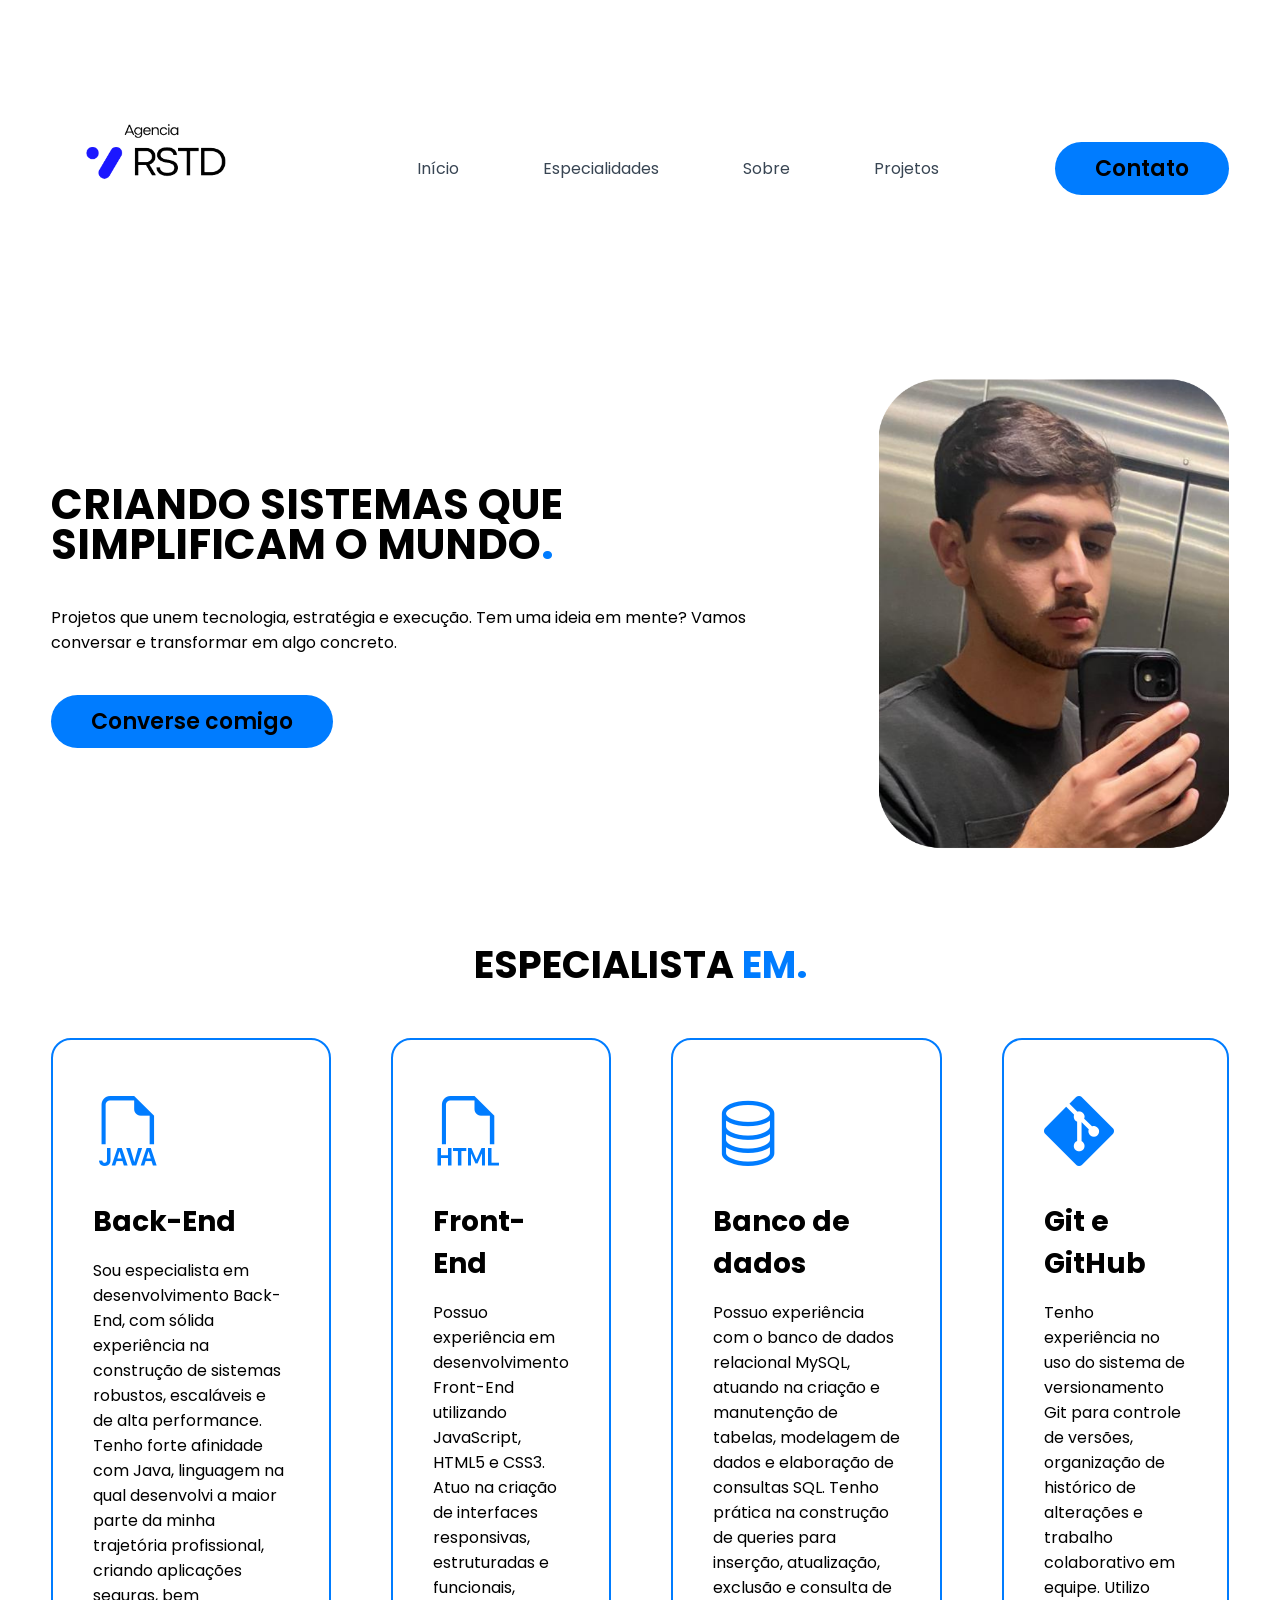
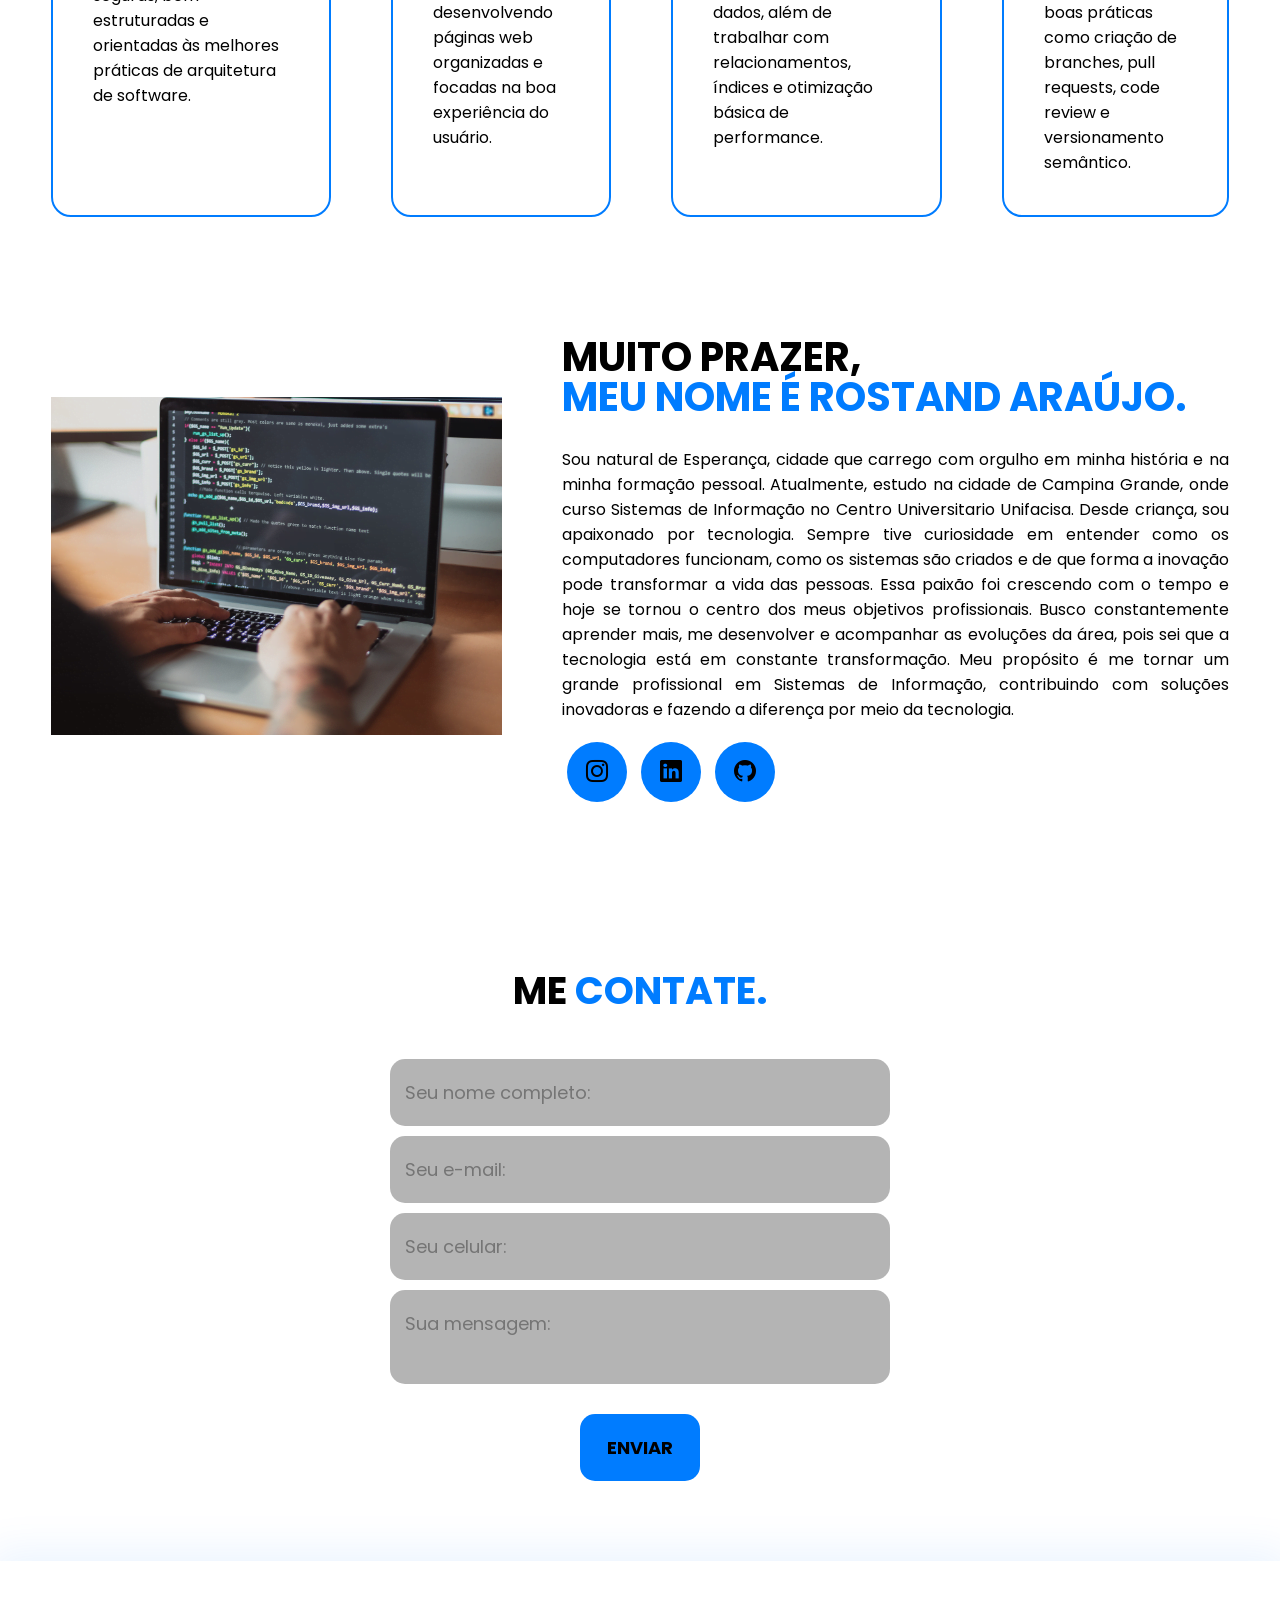
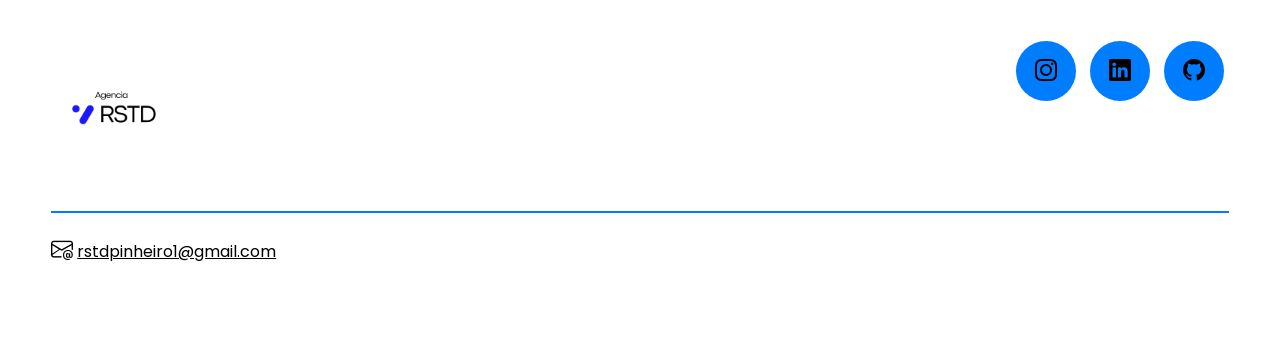
<file: index.html>
<!DOCTYPE html>
<html lang="pt-br">
<head>
    <meta charset="UTF-8">
    <meta name="viewport" content="width=device-width, initial-scale=1.0">
    <!-- GOOGLE FONTS -->
    <link rel="preconnect" href="https://fonts.googleapis.com">
    <link rel="preconnect" href="https://fonts.gstatic.com" crossorigin>
    <link href="https://fonts.googleapis.com/css2?family=Poppins:wght@100;200;300;400;500;600;700;800;900&display=swap" rel="stylesheet">
     
    <!-- BOOTSTRAP ICONS -->
    <link rel="stylesheet" href="https://cdn.jsdelivr.net/npm/bootstrap-icons@1.13.1/font/bootstrap-icons.min.css">
    <link rel="stylesheet" href="style.css">
    <title>Agência RSTD</title>
</head>
<body>

    <header>
        <div class="interface">
            <div class="logo">
                <a href="#"><img src="images/Blue and Black Minimalist Brand Logo (1) (1).png" alt="Logo da Agência" width="250"></a>
            </div>

            <nav class="menu-desktop">
                <ul>
                    <li><a href="#topo-do-site">Início</a></li>
                    <li><a href="#especialidades">Especialidades</a></li>
                    <li><a href="#sobre">Sobre</a></li>
                    <li><a href="projetos.html">Projetos</a></li>
                </ul>
            </nav>

            <div class="rstd-contato">
                <a href="#forms"><button>Contato</button></a>
            </div>
        </div>
    </header>

    <main>
        <!-- TOPO DO SITE -->
        <section id="topo-do-site" class="topo-do-site">
            <div class="interface">
                <div class="flex">
                    <div class="txt-topo-site">
                        <h1>CRIANDO SISTEMAS QUE SIMPLIFICAM O MUNDO<span>.</span></h1>
                        <p>Projetos que unem tecnologia, estratégia e execução. Tem uma ideia em mente? Vamos conversar e transformar em algo concreto.</p>
                        <div class="rstd-contato">
                            <a href="#forms"><button>Converse comigo</button></a>
                        </div>
                    </div>

                    <div class="img-topo-site">
                        <img src="images/Design sem nome.png" alt="" width="350">
                    </div>
                </div>
            </div>
        </section> 

        <!-- ESPECIALIDADES -->
        <section id="especialidades" class="especialidades">
            <div class="interface">
                <h2 class="titulo">ESPECIALISTA <span>EM.</span></h2>
                <div class="flex">
                    <div class="especialidades-box">
                        <i class="bi bi-filetype-java"></i>
                        <h3>Back-End</h3>
                        <p>Sou especialista em desenvolvimento Back-End, com sólida experiência na construção de sistemas robustos, escaláveis e de alta performance. Tenho forte afinidade com Java, linguagem na qual desenvolvi a maior parte da minha trajetória profissional, criando aplicações seguras, bem estruturadas e orientadas às melhores práticas de arquitetura de software.</p>
                    </div>
                    <div class="especialidades-box">
                        <i class="bi bi-filetype-html"></i>
                        <h3>Front-End</h3>
                        <p>Possuo experiência em desenvolvimento Front-End utilizando JavaScript, HTML5 e CSS3. Atuo na criação de interfaces responsivas, estruturadas e funcionais, desenvolvendo páginas web organizadas e focadas na boa experiência do usuário.</p>
                    </div>
                    <div class="especialidades-box">
                        <i class="bi bi-database"></i>
                        <h3>Banco de dados</h3>
                        <p>Possuo experiência com o banco de dados relacional MySQL, atuando na criação e manutenção de tabelas, modelagem de dados e elaboração de consultas SQL. Tenho prática na construção de queries para inserção, atualização, exclusão e consulta de dados, além de trabalhar com relacionamentos, índices e otimização básica de performance.</p>
                    </div>
                    <div class="especialidades-box">
                        <i class="bi bi-git"></i>
                        <h3>Git e GitHub</h3>
                        <p>Tenho experiência no uso do sistema de versionamento Git para controle de versões, organização de histórico de alterações e trabalho colaborativo em equipe. Utilizo boas práticas como criação de branches, pull requests, code review e versionamento semântico.</p>
                    </div>
                </div>
            </div>
        </section>

        <!-- SOBRE -->
        <section id="sobre" class="sobre">
            <div class="interface">
                <div class="flex">
                    <div class="img-sobre">
                        <img src="images/O-que-faz-afinal-um-programador-web.png" alt="" >
                    </div>
                    <div class="txt-sobre">
                        <h2>MUITO PRAZER, <span>MEU NOME É ROSTAND ARAÚJO.</span></h2>
                        <p>Sou natural de Esperança, cidade que carrego com orgulho em minha história e na minha formação pessoal. Atualmente, estudo na cidade de Campina Grande, onde curso Sistemas de Informação no Centro Universitario Unifacisa. Desde criança, sou apaixonado por tecnologia. Sempre tive curiosidade em entender como os computadores funcionam, como os sistemas são criados e de que forma a inovação pode transformar a vida das pessoas. Essa paixão foi crescendo com o tempo e hoje se tornou o centro dos meus objetivos profissionais. Busco constantemente aprender mais, me desenvolver e acompanhar as evoluções da área, pois sei que a tecnologia está em constante transformação. Meu propósito é me tornar um grande profissional em Sistemas de Informação, contribuindo com soluções inovadoras e fazendo a diferença por meio da tecnologia.</p>

                        <div class="rstd-social">
                            <a href="https://www.instagram.com/rostandaraujop/"><button><i class="bi bi-instagram"></i></button></a>
                            <a href="https://www.linkedin.com/in/rostand-ara%C3%BAjo-pinheiro-868722383/"><button><i class="bi bi-linkedin"></i></button></a>
                            <a href="https://github.com/rostand15"><button><i class="bi bi-github"></i></button></a>
                        </div>
                    </div>
                </div>
            </div>
        </section>

        <!-- FORMULÁRIO -->
        <section id="forms" class="forms">
            <div class="interface">
                <h2 class="titulo">ME <span>CONTATE.</span></h2>
                <form action="enviar.php" method="post">
                    <input type="text" placeholder="Seu nome completo:" name="nome" required>
                    <input type="email" placeholder="Seu e-mail:" name="email" required>
                    <input type="text" placeholder="Seu celular:" name="telefone">
                    <textarea name = "mensagem" placeholder="Sua mensagem:" required></textarea>
                    <div class="rstd-enviar"><input type="submit" value="ENVIAR"></div>
                </form>
            </div>
        </section>

    </main>

    <!-- RODAPÉ -->
    <footer>
        <div class="interface">
            <div class="line-footer">
                <div class="flex">
                    <img src="images/Blue and Black Minimalist Brand Logo (1) (1).png" alt="" width="150">
                    <div class="logo-footer">
                        <div class="rstd-social">
                            <a href="https://www.instagram.com/rostandaraujop/"><button><i class="bi bi-instagram"></i></button></a>
                            <a href="https://www.linkedin.com/in/rostand-ara%C3%BAjo-pinheiro-868722383/"><button><i class="bi bi-linkedin"></i></button></a>
                            <a href="https://github.com/rostand15"><button><i class="bi bi-github"></i></button></a>
                        </div>
                    </div>
                </div>
            </div>

            <div class="line-footer borda">
                <p><i class="bi bi-envelope-at"></i> <a href="mailto:rstdpinheiro1@gmail.com">rstdpinheiro1@gmail.com</a></p>
            </div>
        </div>
    </footer>

</body>
</html>
</file>
<file: style.css>
/*STYLE GERAL */
*{
    margin: 0;
    padding: 0;
    box-sizing: border-box;
    font-family: "Poppins", sans-serif;
}

body{
    background-color: white;
    height: 100vh;
}

.interface{
    max-width: 1380px;
    margin: 0 auto;
}

.flex{
    display: flex;
}

.rstd-contato button{
    padding: 10px 40px;
    font-size: 22px;
    font-weight: 600;
    background-color: #007cff;
    border: 0;
    border-radius: 30px;
    cursor: pointer;
    transition: .2s;
    
}

h2.titulo{
    color: black;
    font-size: 38px;
    text-align: center;
}

h2.titulo span{
    color: #007cff;
}

button:hover, form .rstd-enviar input:hover{
    box-shadow: 0px 0px 8px #007bffcc;
    transform: scale(1.05) ;
}



/* ESTILO DO CABEÇALHO */

header{
    padding: 40px 4%;
}

header > .interface{
    display: flex;
    align-items: center;
    justify-content: space-between;
}

header a{
    color: #384553 ;
    text-decoration: none;
    display: inline-block;
    transition: .2s;
}

header a:hover{
    color: #007cff;
    transform: scale(1.05);

}

header nav ul{
    list-style-type: none;
}

header nav ul li{
    display: inline-block;
    padding: 0 40px;
}


/* ESTILO DO TOPO DO SITE */

section.topo-do-site{
    padding: 40px 4%;

}

section.topo-do-site .flex{
    align-items: center;
    justify-content: center;
    gap: 90px;
}

.topo-do-site h1{
    color: black;
    font-size: 42px;
    line-height: 40px;
}

.topo-do-site .txt-topo-site h1 span{
    color: #007cff;
}

.topo-do-site .txt-topo-site p{
    color: black;
    margin: 40px 0px;

}

.topo-do-site .img-topo-site img{
    position: relative;
    animation: flutuar 2s ease-in-out infinite alternate;
}

@keyframes flutuar{
    0%{
        top: 0;

    }
    100%{
        top: 30px;
    }
}

/* ESTILOS DAS ESPECIALIDADES */

section.especialidades{
    padding: 40px 4%;
}

section.especialidades .flex{
    gap: 60px;
}

.especialidades .especialidades-box{
    color: black;
    padding: 40px;
    border: 2px solid #007cff;
    margin-top: 45px;
    border-radius: 20px;
    transition: .2s;
}

.especialidades .especialidades-box:hover{
    transform: scale(1.05);
    box-shadow: 0 0 20px #007bff56;
}

.especialidades .especialidades-box i{
    font-size: 70px;
    color: #007cff;
}

.especialidades .especialidades-box h3{
    font-size: 28px;
    margin: 15px 0;
}

/* ESTILO DO SOBRE */

section.sobre{
    padding: 80px 4%;

}

section.sobre .flex{
    align-items: center;
    gap: 60px;

}

.sobre .txt-sobre{
    color: black;


}

.sobre .txt-sobre h2{
    font-size: 40px;
    line-height: 40px;
    margin-bottom: 30px;
}

.sobre .txt-sobre h2 span{
    color: #007cff;
    display: block;
}

.sobre .txt-sobre p{
    margin: 20px 0;
    text-align: justify;
}

.rstd-social button{
    width: 60px;
    height: 60px;
    border-radius: 50%;
    border: none;
    background-color: #007cff;
    font-size: 22px;
    cursor: pointer;
    margin: 0 5px;
    transition: .2s;
}

/* ESTILO PORTFOLIO */

section.portfolio{
    padding: 80px 4%;
    box-shadow: 0 0 40px 10px #007bff2f;
}

section.portfolio .flex{
    justify-content: space-around;
    margin-top: 60px;

}

.img-port{
    width: 360px;
    height: 460px;
    background-size: cover;
    background-position: 100% 0%;
    transition: 5s;
    cursor: pointer;
    border-radius: 40px;
    position: relative;

}

.img-port:hover{
    background-position: 100% 100%;

}

.overlay{
    position: absolute;
    top: 0;
    left: 0;
    width: 100%;
    height: 100%;
    background-color: #00010244;
    border-radius: 40px;
    display: flex;
    align-items: center;
    justify-content: center;
    font-size: 24px;
    font-weight: 600;
    color: white;
    opacity: 0;
    transition: .5s;

}

.overlay:hover{
    opacity: 1;
}

/* ESTILO FORMULARIO */

section.forms{
    padding: 80px 4%;
}

form{
    max-width: 500px;
    margin: 0 auto;
    display: flex;
    justify-content: center;
    flex-direction: column;
    gap: 10px;
    margin-top: 40px;
}

form input, form textarea{
    width: 100%;
    background-color: rgba(0, 0, 0, 0.295);
    border: none;
    outline: none;
    padding: 20px 15px;
    border-radius: 15px;
    color: black;
    font-size: 18px;
}

form textarea{
    resize: none;
    max-height: 200px;
}

form .rstd-enviar{
    margin-top: 20px;
    text-align: center;
}

form .rstd-enviar input{
    width: 120px;
    background-color: #007cff;
    color: black;
    font-weight: 700;
    cursor: pointer;
    transition: .2s;
}


/* ESTILO DO RODAPE */

footer{
    padding: 60px 4%;
    box-shadow: 0 0 40px 10px #007bff15;
}

footer .flex{
    justify-content: space-between;

}

footer .line-footer{
    padding: 20px 0;
}

.borda{
    border-top: 2px solid #007cff;
}

footer .line-footer p i{
    color: black;
    font-size: 22px;
}

footer .line-footer p a{
    color: black;
}


@media screen and (max-width: 1020px){
    /* CLASSES GERAIS */
    .flex{
        flex-direction: column;
    }

    .topo-do-site .flex{
        flex-direction: column-reverse;
    }

    /* CABEÇALHO */
    .menu-desktop, .rstd-contato{
        display: none;
    }

    /* TOPO DO SITE */

    section.topo-do-site .flex{
     gap: 40px;
    }

    section.topo-do-site{
        padding: 20px 8%;
    }
    .topo-do-site h1{
        font-size: 30px;
    }

    .topo-do-site .img-topo-site img{
        width: 100%;
    }

    /* ESTILOS DAS ESPECIALIDADES */

    section.especialidades{
        padding: 40px 4%;
    }

    h2.titulo{
        font-size: 34px;
        line-height: 30px;
    }   

    /* SOBRE */

    section.sobre{
        padding: 80px 8%;
    }

    .sobre .txt-sobre h2{
        font-size: 34px;
        line-height: 35px;
        text-align: center;
    }   

    .rstd-social{
        text-align: center;
    }

    .img-sobre img{
        width: 100%;
    }

    /* PORTFOLIO */

    section.portfolio{
        padding: 80px 8%;
    }

    .img-port{
        width: 100%;
        max-width: 360px;
        margin: 0 auto;
    }

    section.portfolio .flex{
        gap: 60px;
    }

    /* RODA PE */

    footer .flex{
        flex-direction: column;
        gap: 30px;
    }

    footer .line-footer{
       text-align: center;
    }






}
</file>
